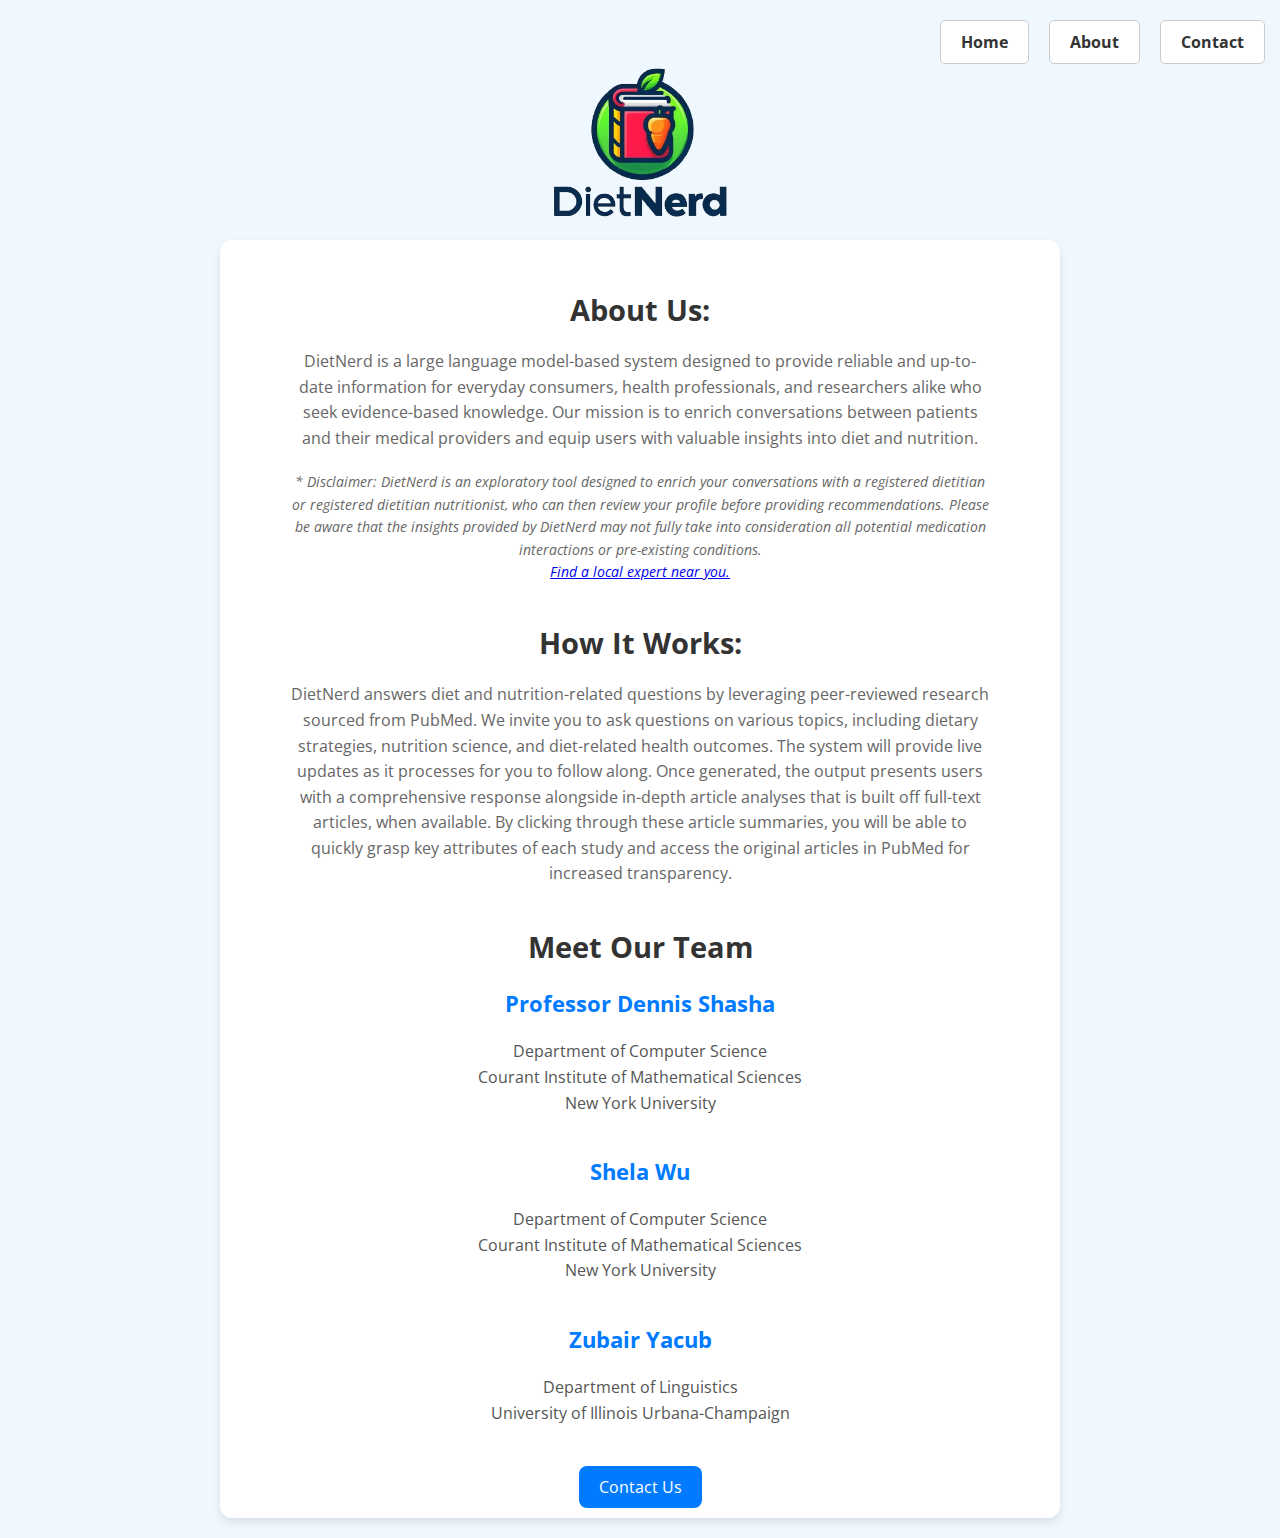
<file: dietnerd-website/about.html>
<!DOCTYPE html>
<html lang="en">
<head>
    <meta charset="UTF-8">
    <meta name="viewport" content="width=device-width, initial-scale=1.0">
    <title>About Us - DietNerd</title>
    <link rel="stylesheet" type="text/css" href="about.css">
    <link href='https://fonts.googleapis.com/css?family=Open+Sans' rel="stylesheet">
    <style>
        .toolbar {
            position: absolute;
            top: 10px;
            right: 10px;
        }
        .toolbar a {
            margin-left: 15px;
            text-decoration: none;
            color: #333;
            font-weight: bold;
        }
    </style>
</head>
<body>
    <div class="toolbar">
        <a href="index.html">Home</a>
        <a href="about.html">About</a>
        <a href="contact.html">Contact</a>
    </div>
    <!-- <div id="ownership">
        <p>Professor Dennis Shasha @ New York University</p>
        <p>Shela Wu @ New York University</p>
        <p>Zubair Yacub @ University of Illinois Urbana Champaign</p>
    </div> -->
    <a href="index.html"><img src="assets/dietnerd_logo.png" alt="DietNerd Logo" class="logo"></a>
    <div id="container">
        
        <!-- <h3>About DietNerd</h3> -->
        
        <h2>About Us:</h2>
        <p style="font-size: 16px;">DietNerd is a large language model-based system designed to provide reliable and up-to-date information for everyday consumers, health professionals, and researchers alike who seek evidence-based knowledge. Our mission is to enrich conversations between patients and their medical providers and equip users with valuable insights into diet and nutrition.</p>
        <p style="font-size: 14px;"><i>* Disclaimer: DietNerd is an exploratory tool designed to enrich your conversations with a registered dietitian or registered dietitian nutritionist, who can then review your profile before providing recommendations. Please be aware that the insights provided by DietNerd may not fully take into consideration all potential medication interactions or pre-existing conditions.<br><a href="https://www.eatright.org/find-a-nutrition-expert" target="_blank">Find a local expert near you.</a></i></p>
        
        <h2>How It Works:</h2>
        <p style="font-size: 16px;">DietNerd answers diet and nutrition-related questions by leveraging peer-reviewed research sourced from PubMed. We invite you to ask questions on various topics, including dietary strategies, nutrition science, and diet-related health outcomes. The system will provide live updates as it processes for you to follow along. Once generated, the output presents users with a comprehensive response alongside in-depth article analyses that is built off full-text articles, when available. By clicking through these article summaries, you will be able to quickly grasp key attributes of each study and access the original articles in PubMed for increased transparency.
        </p>
        
        <h2>Meet Our Team</h2>
        
        <div class="team-member">
            <h3>Professor Dennis Shasha</h3>
            <p>Department of Computer Science<br>
            Courant Institute of Mathematical Sciences<br>
            New York University</p>
        </div>
        
        <div class="team-member">
            <h3>Shela Wu</h3>
            <p>Department of Computer Science<br>
                Courant Institute of Mathematical Sciences<br>
                New York University</p>
        </div>
        
        <div class="team-member">
            <h3>Zubair Yacub</h3>
            <p>Department of Linguistics<br>
                University of Illinois Urbana-Champaign</p>
        </div>
        
        <div class="navigation">
            <a href="contact.html" class="contact-link">Contact Us</a>
        </div>
    </div>
</body>
</html>
</file>
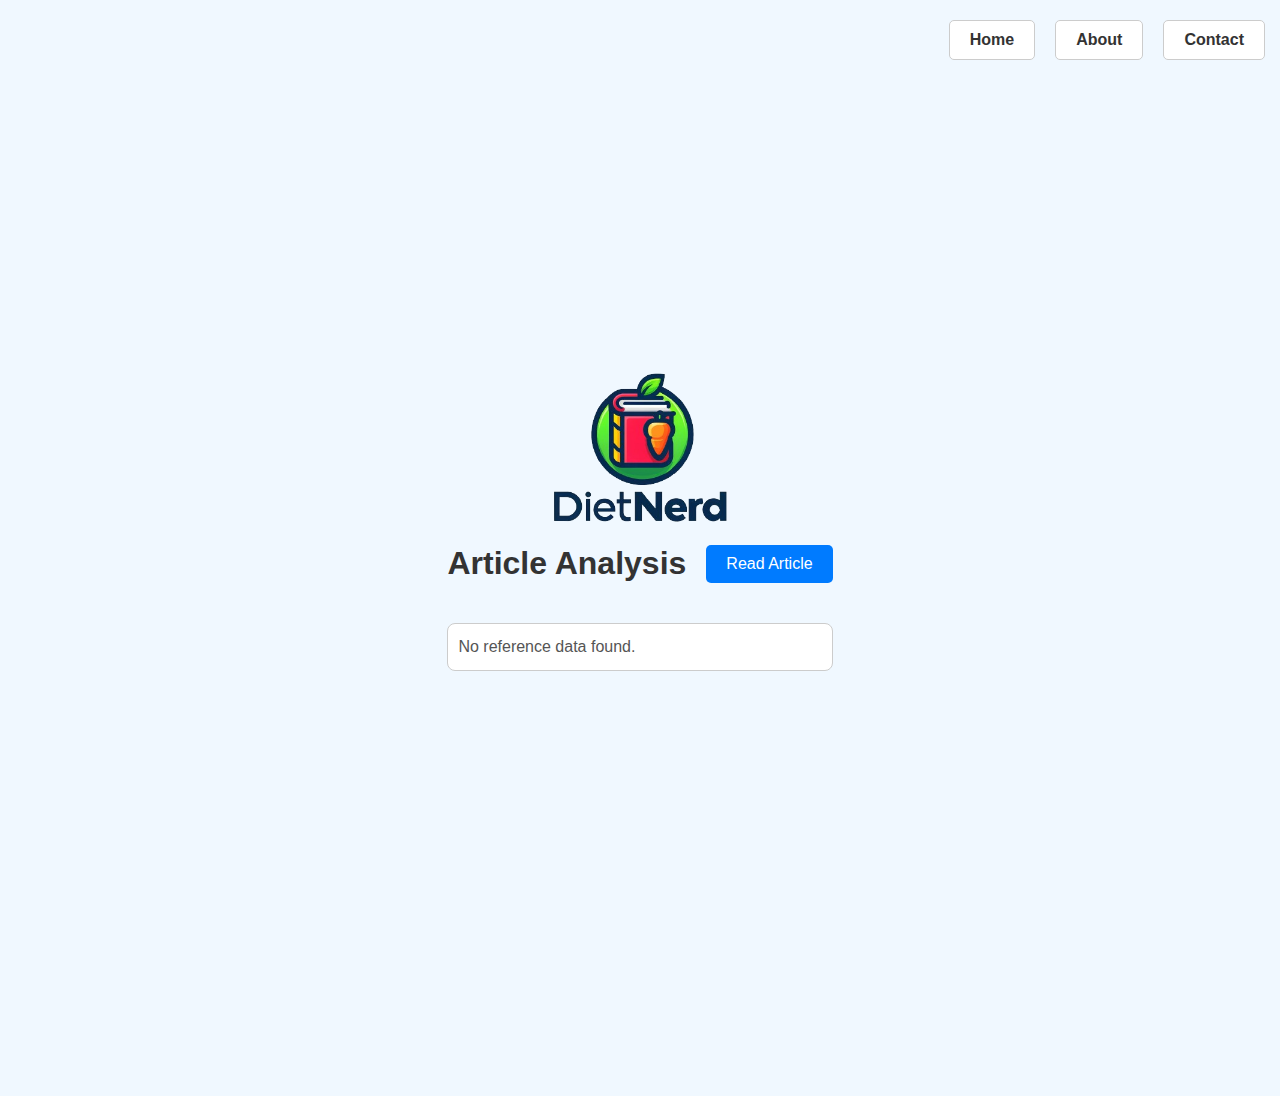
<file: dietnerd-website/reference.html>
<!DOCTYPE html>
<html lang="en">
<head>
    <meta charset="UTF-8">
    <meta name="viewport" content="width=device-width, initial-scale=1.0">
    <title>Reference</title>
    <link rel="stylesheet" type="text/css" href="reference.css">
    <style>
        .toolbar {
            position: absolute;
            top: 10px;
            right: 10px;
        }
        .toolbar a {
            margin-left: 15px;
            text-decoration: none;
            color: #333;
            font-weight: bold;
        }
    </style>
</head>
<body>
    <div class="toolbar">
        <a href="index.html">Home</a>
        <a href="about.html">About</a>
        <a href="contact.html">Contact</a>
    </div>
    <!-- <div id="ownership">
        <p>Professor Dennis Shasha @ New York University</p>
        <p>Shela Wu @ New York University</p>
        <p>Zubair Yacub @ University of Illinois Urbana Champaign</p>
    </div> -->
    <div id="container">
        <img src="assets/dietnerd_logo.png" alt="DietNerd Logo" class="logo">
        <div class="header">
            <h1>Article Analysis</h1>
            <div class="button-container">
                <button id="redirect-button">Read Article</button>
            </div>
        </div>
        <div id="reference-content"></div>
    </div>
    <script src="reference.js"></script>
</body>
</html>
</file>
<file: dietnerd-website/about.css>
body {
    font-family: 'Open Sans', sans-serif;
    margin: 0;
    padding: 0;
    display: flex;
    justify-content: center;
    align-items: center;
    min-height: 100vh;
    background-color: #f0f8ff; /* Light blue background */
    flex-direction: column;
    /* position: relative; */
}

/*#ownership {
    position: absolute;
    top: 10px;
    left: 10px;
    font-size: 14px;
    color: #555;
    text-align: left;} 

 #ownership p {
    margin: 0;
    padding: 0;
} */

.toolbar {
    display: flex; /* Aligns links in a row */
    padding: 10px 0; /* Vertical padding */
    justify-content: center; /* Centers links horizontally */
}

.toolbar a {
    color: #333; /* Dark text color for readability */
    background-color: #ffffff; /* Light background for each link/button */
    text-decoration: none; /* Removes underline from links */
    padding: 10px 20px; /* Padding around the text */
    margin: 0 5px; /* Space between buttons */
    border: 1px solid #ccc; /* Subtle border for definition */
    border-radius: 5px; /* Rounded corners for a modern look */
    transition: background-color 0.3s, color 0.3s; /* Smooth transition for hover effects */
}

.toolbar a:hover, .toolbar a:focus {
    background-color: #0056b3; /* Change background on hover/focus */
    color: #ffffff; /* Light text color on hover/focus */
    outline: none; /* Removes the outline on focus for cleaner look */
}

#container {
    width: 100%;
    max-width: 800px;
    text-align: center;
    background-color: #ffffff;
    border-radius: 12px;
    box-shadow: 0 4px 8px rgba(0, 0, 0, 0.1);
    padding: 10px 20px;
    margin: 10px 20px 20px; 
}

.logo {
    width: 300px;
    height: auto;
    margin: 0 auto -70px; /* Center the logo horizontally and add margin-bottom */
    display: block;
}



h1 {
    font-size: 2.5em;
    color: #333;
    margin-bottom: 20px;
}

p {
    font-size: 1.2em;
    color: #666;
    margin: 20px auto;
    max-width: 700px;
    line-height: 1.6;
}

h2 {
    font-size: 1.8em;
    color: #333;
    margin-top: 40px;
    margin-bottom: 20px;
}

.team-member {
    margin-bottom: 40px;
}

.team-member img {
    border-radius: 50%;
    width: 120px;
    height: 120px;
    object-fit: cover;
    margin-bottom: 10px;
    box-shadow: 0 4px 8px rgba(0, 0, 0, 0.1);
}

.team-member h3 {
    font-size: 1.4em;
    color: #007bff; /* Blue color */
    margin-bottom: 5px;
}

.team-member p {
    font-size: 1em;
    color: #555;
}

.navigation {
    margin-top: 20px;
}

.contact-link {
    display: inline-block;
    padding: 10px 20px;
    background-color: #007bff;
    color: #fff;
    text-decoration: none;
    border-radius: 8px;
    font-size: 1em;
    transition: background-color 0.3s ease;
}

.contact-link:hover {
    background-color: #0056b3; /* Darker blue color */
}

@media (max-width: 600px) {
    #container {
        padding: 20px;
    }

    p, h2 {
        font-size: 1em;
    }

    h1 {
        font-size: 2em;
    }

    .team-member img {
        width: 100px;
        height: 100px;
    }

    .team-member h3 {
        font-size: 1.2em;
    }
}
</file>
<file: dietnerd-website/reference.css>
/* reference.css */

/* Set background color to match the main page */
body {
    background-color: #f0f8ff;
    font-family: 'Open Sans', sans-serif;
    /* margin: 10; */
    padding: 0;
    display: flex;
    justify-content: center;
    align-items: center;
    min-height: 120vh;
}

/* Additional styles for the reference page */
h1 {
    font-size: 2em;
    margin-top: 20px;
    color: #333;
}

.toolbar {
    display: flex; /* Aligns links in a row */
    padding: 10px 0; /* Vertical padding */
    justify-content: center; /* Centers links horizontally */
}

.toolbar a {
    color: #333; /* Dark text color for readability */
    background-color: #ffffff; /* Light background for each link/button */
    text-decoration: none; /* Removes underline from links */
    padding: 10px 20px; /* Padding around the text */
    margin: 0 5px; /* Space between buttons */
    border: 1px solid #ccc; /* Subtle border for definition */
    border-radius: 5px; /* Rounded corners for a modern look */
    transition: background-color 0.3s, color 0.3s; /* Smooth transition for hover effects */
}

.toolbar a:hover, .toolbar a:focus {
    background-color: #0056b3; /* Change background on hover/focus */
    color: #ffffff; /* Light text color on hover/focus */
    outline: none; /* Removes the outline on focus for cleaner look */
}

#reference-content {
    margin: 20px 0;
    padding: 10px;
    font-size: 1em;
    color: #555;
    line-height: 1.6;
    text-align: left;
    border: 1px solid #ccc;
    border-radius: 8px;
    background-color: #fff;
    overflow-y: auto;
    font: 'Open Sans';
    max-height: 450px;
}

.header {
    display: flex;
    align-items: center;
    justify-content: space-between;
    margin-top: 20px;
}

.button-container {
    margin-left: 20px;
}

.button-container button {
    padding: 10px 20px;
    background-color: #007bff;
    color: #fff;
    border: none;
    border-radius: 5px;
    cursor: pointer;
    font-size: 1em;
    transition: background-color 0.3s ease;
}

.button-container button:hover {
    background-color: #0056b3;
}

.logo {
    width: 300px;
    height: auto;
    margin: -100px auto;
    display: block;
}
</file>
